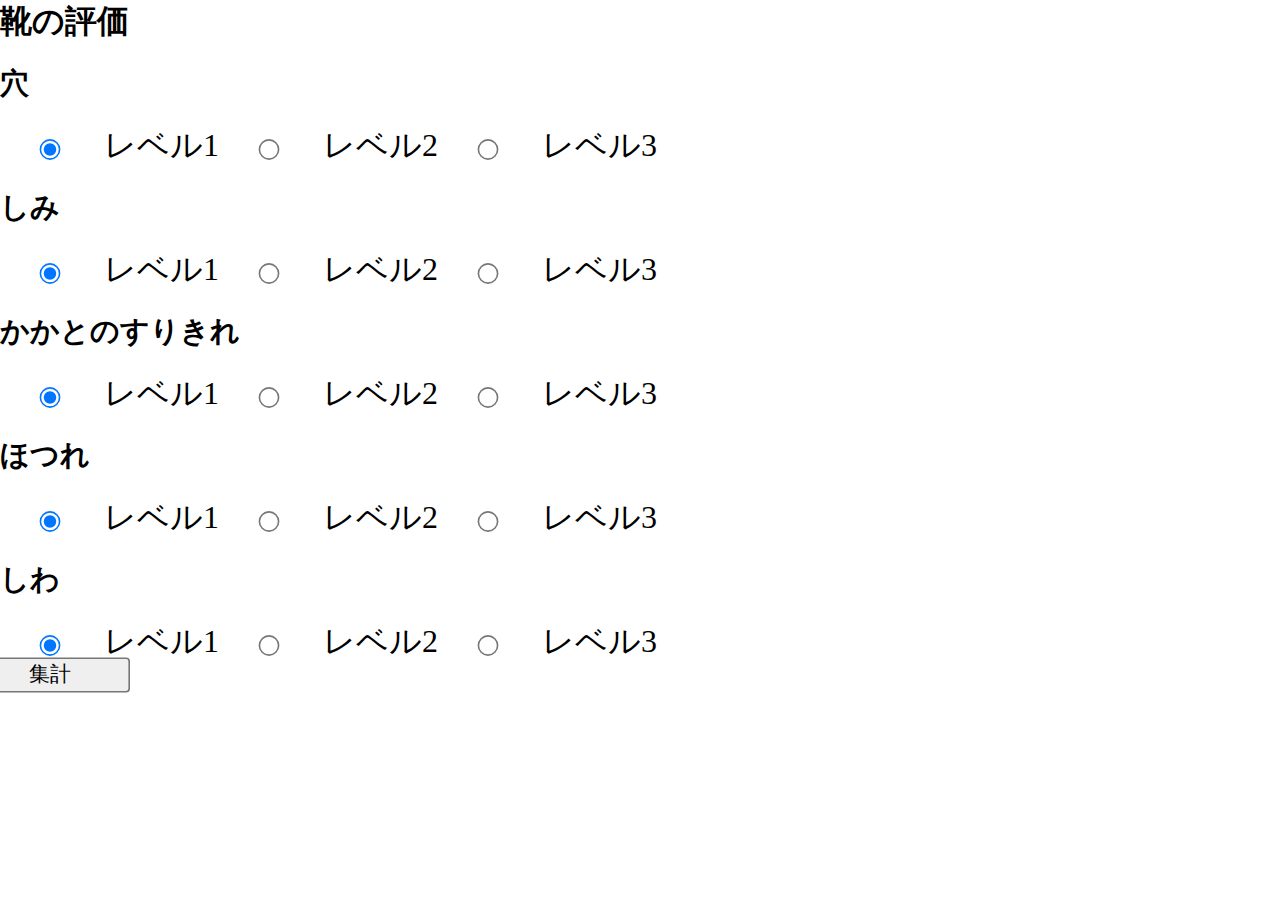
<file: 51.評価アプリ/index.html>
<!DOCTYPE html>
<html lang="ja">

<head>
    <meta charset="UTF-8">
    <meta name="viewport" content="width=device-width, initial-scale=1.0">
    <link rel="stylesheet" href="css/style.css">
    <title>靴の評価</title>
</head>

<body>
    <h1>靴の評価</h1>
    <form action="">

        <!-- 評価　穴 -->

        <h2>穴</h2>
        <div class="flex">
            <div>
                <input type="radio" id="01-01" name="hole" value="10">
                <label for="01-01">レベル1</label>
            </div>

            <div>
                <input type="radio" id="01-02" name="hole" value="20" />
                <label for="01-02">レベル2</label>
            </div>

            <div>
                <input type="radio" id="01-03" name="hole" value="30" />
                <label for="01-03">レベル3</label>
            </div>
        </div>

        <!-- 評価　しみ -->
        <h2>しみ</h2>

        <div class="flex">
            <div>
                <input type="radio" id="02-01" name="stain" value="5">
                <label for="02-01">レベル1</label>
            </div>

            <div>
                <input type="radio" id="02-02" name="stain" value="10" />
                <label for="02-02">レベル2</label>
            </div>

            <div>
                <input type="radio" id="02-03" name="stain" value="20" />
                <label for="02-03">レベル3</label>
            </div>
        </div>

        <!-- 評価　かかとのすりきれ -->
        <h2>かかとのすりきれ</h2>

        <div class="flex">
            <div>
                <input type="radio" id="03-01" name="worn_heels" value="5">
                <label for="03-01">レベル1</label>
            </div>

            <div>
                <input type="radio" id="03-02" name="worn_heels" value="10" />
                <label for="03-02">レベル2</label>
            </div>

            <div>
                <input type="radio" id="03-03" name="worn_heels" value="20" />
                <label for="03-03">レベル3</label>
            </div>
        </div>

        <!-- 評価　ほつれ -->
        <h2>ほつれ</h2>

        <div class="flex">
            <div>
                <input type="radio" id="04-01" name="frayed" value="5">
                <label for="04-01">レベル1</label>
            </div>

            <div>
                <input type="radio" id="04-02" name="frayed" value="10" />
                <label for="04-02">レベル2</label>
            </div>

            <div>
                <input type="radio" id="04-03" name="frayed" value="20" />
                <label for="04-03">レベル3</label>
            </div>
        </div>

        <!-- 評価　しわ -->
        <h2>しわ</h2>

        <div class="flex">
            <div>
                <input type="radio" id="05-01" name="wrinkles" value="5">
                <label for="05-01">レベル1</label>
            </div>

            <div>
                <input type="radio" id="05-02" name="wrinkles" value="10" />
                <label for="05-02">レベル2</label>
            </div>

            <div>
                <input type="radio" id="05-03" name="wrinkles" value="20" />
                <label for="05-03">レベル3</label>
            </div>
        </div>
        <input type="button" value="集計" id="checkButton">
        <!-- <button onclick="window.location.reload();">集計</button> -->
    </form>
    <script src="js/totalling.js"></script>
</body>

</html>
</file>
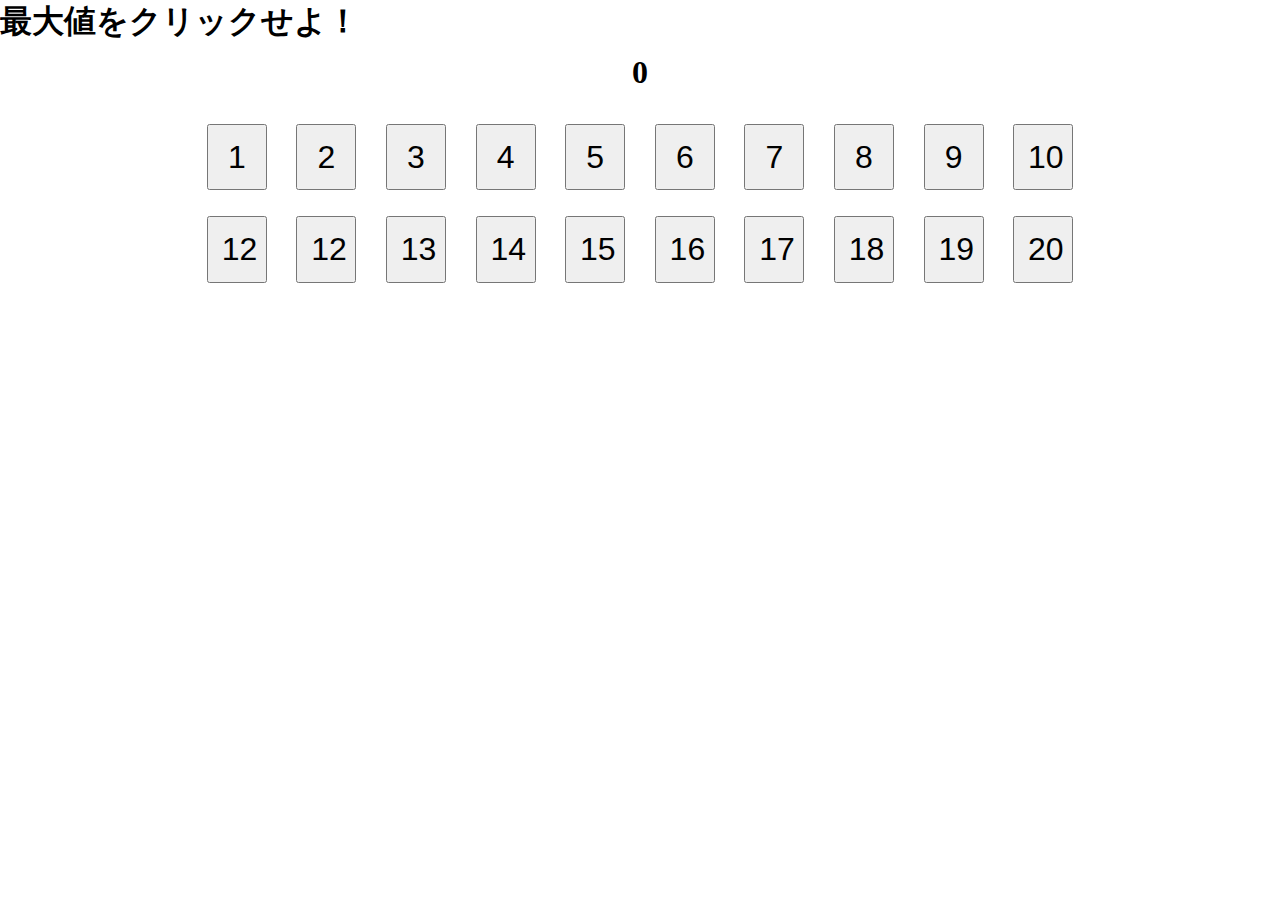
<file: 52.max/index.html>
<!DOCTYPE html>
<html lang="ja">

<head>
    <meta charset="UTF-8">
    <meta name="viewport" content="width=device-width, initial-scale=1.0">
    <link rel="stylesheet" href="css/style.css">
    <title>最大値をクリックせよ！</title>
</head>

<!-- <div id="test" value="AAAAA"></div>
<input type="button" id="test2" value="AAA">
<a href="" id="test23" value="BBB"></a> -->
<!-- <script src="js/totalling.js"></script> -->

<body>
    <h1>最大値をクリックせよ！</h1>
    <h2 id="total">0</h2>
    <!-- <h2><span>01</span>CSS見出し</h2> -->

    <!-- <ul>
        <li><span>01</span>CSS見出し</li>
    </ul> -->

    <!-- <form action=""> -->

        <div class="button is_center">
        <!-- <div id="target" class="button is_center"> -->
            <!-- <input type="button" value="1" id="checkButton1" onclick="test()">
            <input type="button" value="2" id="checkButton2" onclick="test()">
            <input type="button" value="3" id="checkButton3" onclick="test()">
            <input type="button" value="4" id="checkButton4" onclick="test()"> -->
            <!-- <button data-id="1" value="1" id="checkButton1" onclick="test()">1</button>
            <button data-id="2" value="2" id="checkButton2" onclick="test()">2</button>
            <button data-id="3" value="3" id="checkButton3" onclick="test()">3</button>
            <button data-id="4" value="4" id="checkButton4" onclick="test()">4</button> -->
            <button class="button2" value="1" id="checkButton1">1</button>
            <button class="button2" value="2" id="checkButton2">2</button>
            <button class="button2" value="3" id="checkButton3">3</button>
            <button class="button2" value="4" id="checkButton4">4</button>
            <button class="button2" value="5" id="checkButton5">5</button>
            <button class="button2" value="6" id="checkButton6">6</button>
            <button class="button2" value="7" id="checkButton7">7</button>
            <button class="button2" value="8" id="checkButton8">8</button>
            <button class="button2" value="9" id="checkButton9">9</button>
            <button class="button2" value="10" id="checkButton10">10</button>

            <!-- <button onclick="window.location.reload();">集計</button> -->
            <br>
            <button class="button2" value="11">12</button>
            <button class="button2" value="12">12</button>
            <button class="button2" value="13">13</button>
            <button class="button2" value="14">14</button>
            <button class="button2" value="15">15</button>
            <button class="button2" value="16">16</button>
            <button class="button2" value="17">17</button>
            <button class="button2" value="18">18</button>
            <button class="button2" value="19">19</button>
            <button class="button2" value="20">20</button>
            <!-- <div id="target"></div> -->
        </div>
        <h3 id="str"></h3>
        <h3 id="max"></h3>
        <h3 id="clickstr"></h3>
        <!-- </form> -->
    <script src="js/totalling.js"></script>
</body>

</html>
</file>
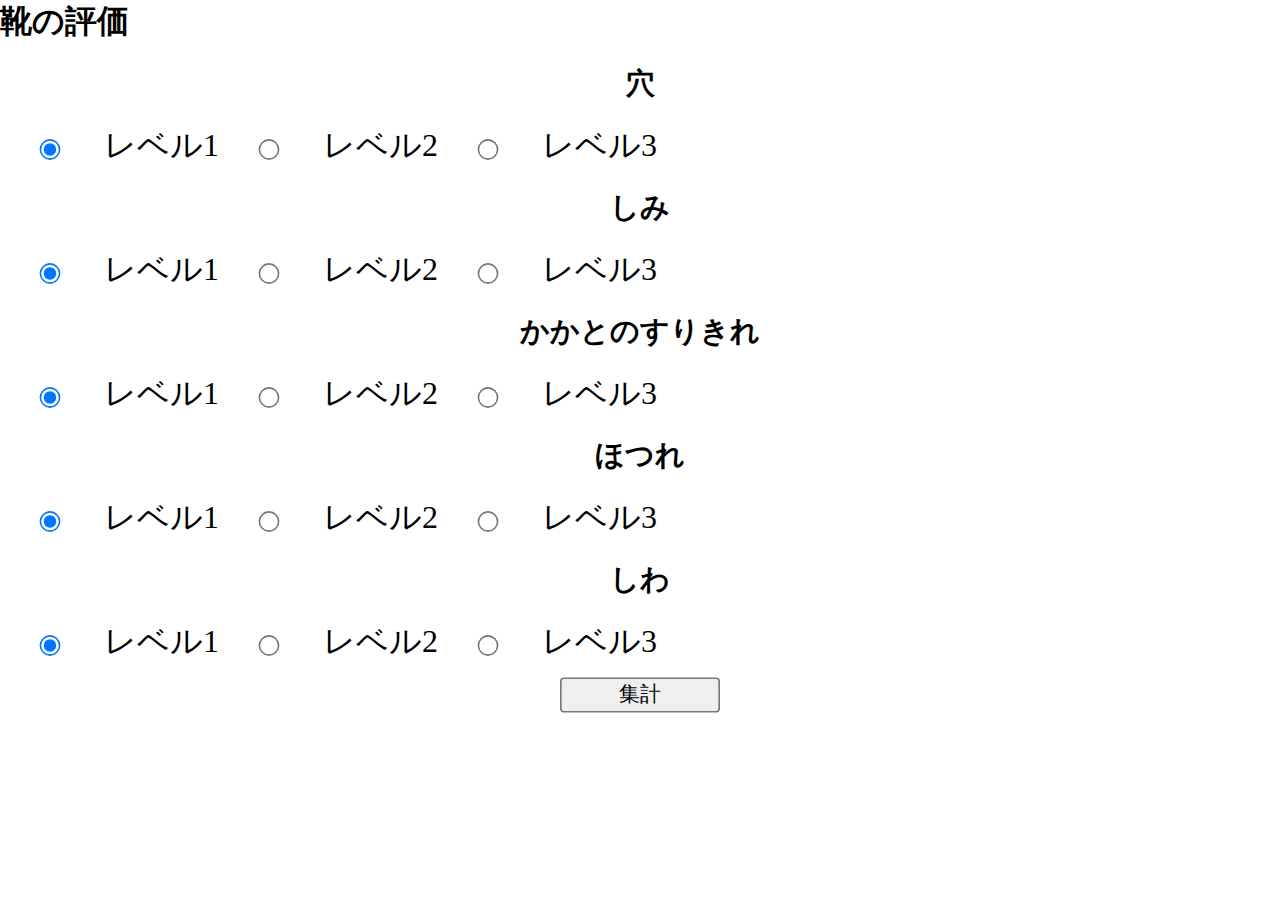
<file: ShoesEvaluation/index.html>
<!DOCTYPE html>
<html lang="ja">

<head>
    <meta charset="UTF-8">
    <meta name="viewport" content="width=device-width, initial-scale=1.0">
    <link rel="stylesheet" href="css/style.css">
    <title>靴の評価</title>
</head>

<body>
    <h1>靴の評価</h1>
    <form action="">

        <!-- 評価　穴 -->

        <h2>穴</h2>
        <div class="flex">
            <div>
                <input type="radio" id="01-01" name="hole" value="5">
                <label for="01-01">レベル1</label>
            </div>

            <div>
                <input type="radio" id="01-02" name="hole" value="10" />
                <label for="01-02">レベル2</label>
            </div>

            <div>
                <input type="radio" id="01-03" name="hole" value="20" />
                <label for="01-03">レベル3</label>
            </div>
        </div>

        <!-- 評価　しみ -->
        <h2>しみ</h2>

        <div class="flex">
            <div>
                <input type="radio" id="02-01" name="stain" value="5">
                <label for="02-01">レベル1</label>
            </div>

            <div>
                <input type="radio" id="02-02" name="stain" value="10" />
                <label for="02-02">レベル2</label>
            </div>

            <div>
                <input type="radio" id="02-03" name="stain" value="20" />
                <label for="02-03">レベル3</label>
            </div>
        </div>

        <!-- 評価　かかとのすりきれ -->
        <h2>かかとのすりきれ</h2>

        <div class="flex">
            <div>
                <input type="radio" id="03-01" name="worn_heels" value="5">
                <label for="03-01">レベル1</label>
            </div>

            <div>
                <input type="radio" id="03-02" name="worn_heels" value="10" />
                <label for="03-02">レベル2</label>
            </div>

            <div>
                <input type="radio" id="03-03" name="worn_heels" value="20" />
                <label for="03-03">レベル3</label>
            </div>
        </div>

        <!-- 評価　ほつれ -->
        <h2>ほつれ</h2>

        <div class="flex">
            <div>
                <input type="radio" id="04-01" name="frayed" value="5">
                <label for="04-01">レベル1</label>
            </div>

            <div>
                <input type="radio" id="04-02" name="frayed" value="10" />
                <label for="04-02">レベル2</label>
            </div>

            <div>
                <input type="radio" id="04-03" name="frayed" value="20" />
                <label for="04-03">レベル3</label>
            </div>
        </div>

        <!-- 評価　しわ -->
        <h2>しわ</h2>

        <div class="flex">
            <div>
                <input type="radio" id="05-01" name="wrinkles" value="5">
                <label for="05-01">レベル1</label>
            </div>

            <div>
                <input type="radio" id="05-02" name="wrinkles" value="10" />
                <label for="05-02">レベル2</label>
            </div>

            <div>
                <input type="radio" id="05-03" name="wrinkles" value="20" />
                <label for="05-03">レベル3</label>
            </div>
        </div>
        <div class="is_center">
            <input type="button" value="集計" id="checkButton">
            <!-- <button onclick="window.location.reload();">集計</button> -->
        </div>
    </form>
    <script src="js/totalling.js"></script>
</body>

</html>
</file>
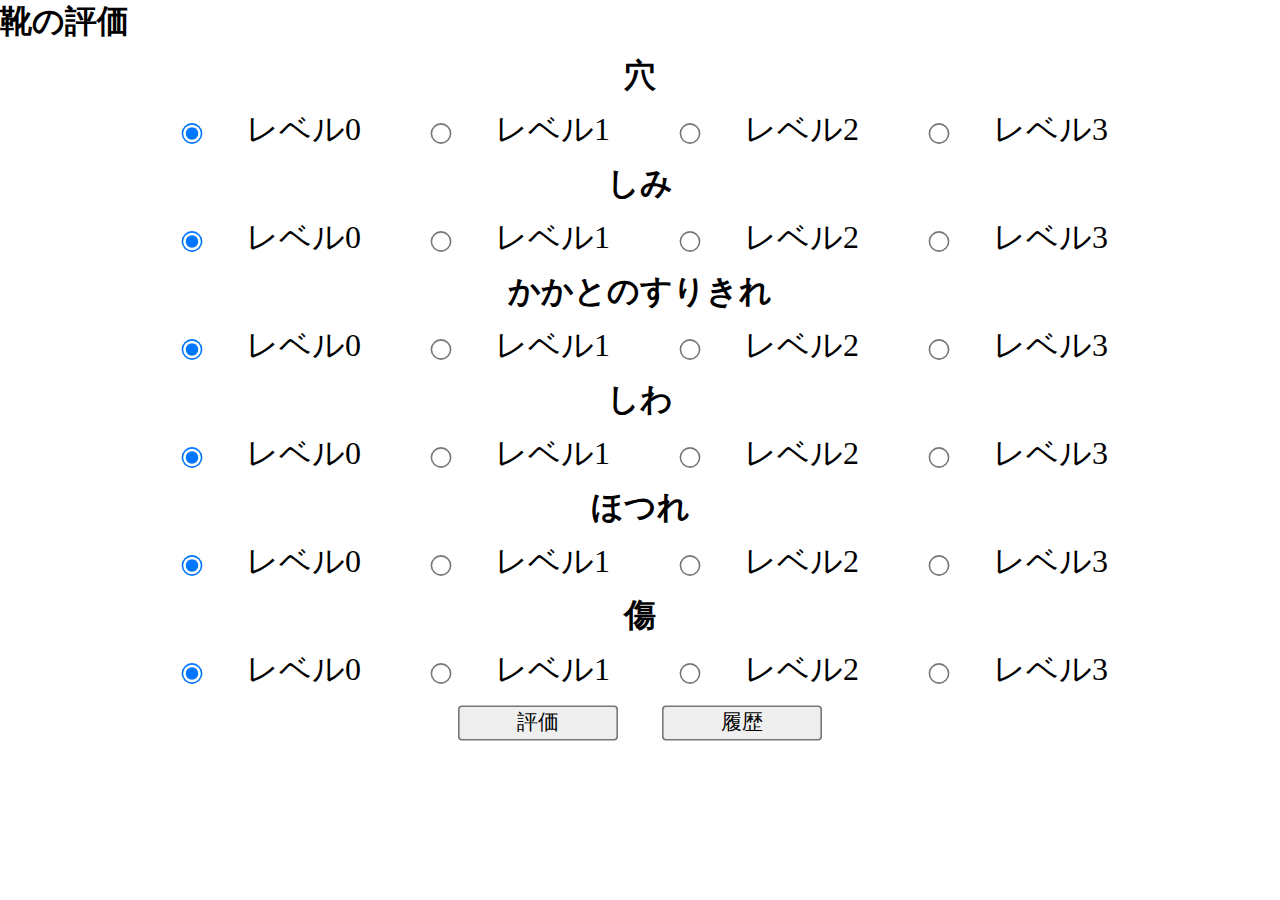
<file: ShoesEvaluation/indexV2.html>
<!DOCTYPE html>
<html lang="ja">

<head>
    <meta charset="UTF-8">
    <meta name="viewport" content="width=device-width, initial-scale=1.0">
    <link rel="stylesheet" type="text/css" href="./css/styleV2.css">
    <title>靴の評価</title>
</head>

<body>
    <h1>靴の評価</h1>
    <form action="">

        <!-- 評価　穴 -->

        <h2>穴</h2>
        <div class="flex">
            <!-- レベル0 レベル1 レベル2 レベル3 -->
            <div>
                <input type="radio" id="01-00" name="hole" value="0">
                <label for="01-00">レベル0</label>
            </div>
            <div>
                <input type="radio" id="01-01" name="hole" value="10">
                <label for="01-01">レベル1</label>
            </div>

            <div>
                <input type="radio" id="01-02" name="hole" value="20" />
                <label for="01-02">レベル2</label>
            </div>

            <div>
                <input type="radio" id="01-03" name="hole" value="30" />
                <label for="01-03">レベル3</label>
            </div>
        </div>

        <!-- 評価　しみ -->
        <h2>しみ</h2>

        <div class="flex">
            <!-- レベル0 レベル1 レベル2 レベル3 -->
            <div>
                <input type="radio" id="02-00" name="stain" value="0">
                <label for="02-00">レベル0</label>
            </div>
            <div>
                <input type="radio" id="02-01" name="stain" value="5">
                <label for="02-01">レベル1</label>
            </div>

            <div>
                <input type="radio" id="02-02" name="stain" value="10" />
                <label for="02-02">レベル2</label>
            </div>

            <div>
                <input type="radio" id="02-03" name="stain" value="20" />
                <label for="02-03">レベル3</label>
            </div>
        </div>

        <!-- 評価　かかとのすりきれ -->
        <h2>かかとのすりきれ</h2>

        <div class="flex">
            <!-- レベル0 レベル1 レベル2 レベル3 -->
            <div>
                <input type="radio" id="03-00" name="worn_heels" value="0">
                <label for="03-00">レベル0</label>
            </div>
            <div>
                <input type="radio" id="03-01" name="worn_heels" value="5">
                <label for="03-01">レベル1</label>
            </div>

            <div>
                <input type="radio" id="03-02" name="worn_heels" value="10" />
                <label for="03-02">レベル2</label>
            </div>

            <div>
                <input type="radio" id="03-03" name="worn_heels" value="20" />
                <label for="03-03">レベル3</label>
            </div>
        </div>

        <!-- 評価　しわ -->
        <h2>しわ</h2>

        <div class="flex">
            <!-- レベル0 レベル1 レベル2 レベル3 -->
            <div>
                <input type="radio" id="04-00" name="wrinkles" value="0">
                <label for="04-01">レベル0</label>
            </div>
            <div>
                <input type="radio" id="04-01" name="wrinkles" value="5">
                <label for="04-01">レベル1</label>
            </div>

            <div>
                <input type="radio" id="04-02" name="wrinkles" value="10" />
                <label for="04-02">レベル2</label>
            </div>

            <div>
                <input type="radio" id="04-03" name="wrinkles" value="20" />
                <label for="04-03">レベル3</label>
            </div>
        </div>

        <!-- 評価　ほつれ -->
        <h2>ほつれ</h2>

        <div class="flex">
            <!-- レベル0 レベル1 レベル2 レベル3 -->
            <div>
                <input type="radio" id="05-00" name="frayed" value="0">
                <label for="05-00">レベル0</label>
            </div>
            <div>
                <input type="radio" id="05-01" name="frayed" value="5">
                <label for="05-01">レベル1</label>
            </div>

            <div>
                <input type="radio" id="05-02" name="frayed" value="10" />
                <label for="05-02">レベル2</label>
            </div>

            <div>
                <input type="radio" id="05-03" name="frayed" value="20" />
                <label for="05-03">レベル3</label>
            </div>
        </div>

        <!-- 評価　傷 -->

        <h2>傷</h2>
        <div class="flex">
            <!-- レベル0 レベル1 レベル2 レベル3 -->
            <div>
                <input type="radio" id="06-00" name="scratch" value="0">
                <label for="06-00">レベル0</label>
            </div>
            <div>
                <input type="radio" id="06-01" name="scratch" value="5">
                <label for="06-01">レベル1</label>
            </div>

            <div>
                <input type="radio" id="06-02" name="scratch" value="10" />
                <label for="06-02">レベル2</label>
            </div>

            <div>
                <input type="radio" id="06-03" name="scratch" value="20" />
                <label for="06-03">レベル3</label>
            </div>
        </div>

        <div class="button is_center">
            <input type="button" value="評価" id="checkButton">
            <input type="button" value="履歴" id="historyButton">
            <!-- <button onclick="window.location.reload();">集計</button> -->
        </div>

        <div id="box">
            <table border="1">
                <tr>
                    <th>No</th>
                    <th>穴</th>
                    <th>しみ</th>
                    <th>かかとのすりきれ</th>
                    <th>ほつれ</th>
                    <th>しわ</th>
                    <th>傷</th>
                    <th>評価</th>
                </tr>
                <tbody id="shoesData"></tbody>
                <!-- <tr>
                    <td>1</td>
                    <td>5</td>
                    <td>10</td>
                    <td>10</td>
                    <td>10</td>
                    <td>10</td>
                </tr> -->
            </table>
            <div class="button is_center">
                <input type="button" value="履歴出力" id="downloadButton">
            </div>
        </div>

    </form>
    <script src="js/totallingV2.js"></script>
</body>

</html>
</file>
<file: 51.評価アプリ/css/style.css>
@charset "UTF-8";

* {
    padding: 0;
    margin: 0;
}

body {
    width: 100%;
    max-width: 1280px;
    margin-inline: auto;
    font-size: 16px;
    /* text-align: center; */
}

main {
    color: #fff;
    text-align: center;
    margin-inline: auto;
    /* background-color: rgb(52, 20, 85); */
    background-color: #000;
}

.flex {
    display: flex;
    /* justify-content: center; */
}

/* 見出しの文字サイズ */

h1 {
    font-size: 2rem;
}

/* 問題表示の文字サイズ */

h2 {
    /* text-align: center; */
    font-size: 1.8rem;
    margin: 20px 0;
}

label {
    font-size: 2rem;
}

/* ラジオボタン　〇のサイズ */

input {
    transform: scale(1.6);
    width: 100px;
}

/* ボタンの文字サイズ */

button {
    font-size: 2rem;
}
</file>
<file: 52.max/css/style.css>
@charset "UTF-8";

* {
    padding: 0;
    margin: 0;
}

li {
    position: relative;
    overflow: hidden;
    padding: 1.5rem 2rem 1.5rem 130px;
    border: 2px solid #000;
}

li:before {
    position: absolute;
    top: -150%;
    left: -100px;
    width: 200px;
    height: 300%;
    content: '';
    -webkit-transform: rotate(25deg);
    transform: rotate(25deg);
    background: #000;
}

li span {
    font-size: 40px;
    font-size: 4rem;
    position: absolute;
    z-index: 1;
    top: 0;
    left: 0;
    display: block;
    padding-top: 3px;
    padding-left: 16px;
    color: #fff;
}


body {
    width: 100%;
    max-width: 1280px;
    /* margin: 0 auto; */
    margin-inline: auto;
    font-size: 16px;
    /* text-align: center; */
}

main {
    color: #fff;
    text-align: center;
    margin-inline: auto;
    /* background-color: rgb(52, 20, 85); */
    background-color: #000;
}

.flex {
    display: flex;
    justify-content: center;
}

.is_center {
    margin-top: 20px;
    text-align: center;
}

/* 見出しの文字サイズ */

h1 {
    font-size: 32px;
}

/* 問題表示の文字サイズ */

h2 {
    text-align: center;
    font-size: 32px;
    margin: 10px 0;
    /* color: #188dc8; */
}

div>div>* {
    /* width: 70px; */
    cursor: pointer;
}

label {
    font-size: 32px;
    padding-right: 30px;
    /* border: 1px solid black; */
    /* cursor: pointer; */
}

/* ラジオボタン　〇のサイズ */

input {
    transform: scale(1.6);
    width: 100px;
    /* margin: 0 10px; */
    padding: 0 20px;
    /* display: block; */
    /* display: inline-block; */
    /* cursor: pointer; */
}

div>div:not(.button):hover {
    /* display: inline-block; */
    background-color: #188dc8;
    color: #fff;
    font-weight: bold;
    border-radius: 50px;
    cursor: pointer;
}

/* ボタンの文字サイズ */

button {
    font-size: 2rem;
    padding: 1%;
    margin: 1%;
    width: 60px;
}

.button input {
    margin: 0 50px;
}

/* #box{
    display: none;
} */

p {
    font-size: 100px;
    color: black;
}

#box {
    text-align: center;
    margin-top: 20px;
}

#box th {
    width: 70px;
    background-color: #188dc8;
    color: #fff;
}

@media screen and (max-width: 480px) {

    h2 {
        font-size: 24px;
    }

    input {
        transform: scale(1.6);
        width: 20px;
        padding: 0;
    }

    .button input {
        width: 80px;
    }

    label {
        font-size: 20px;
    }
}
</file>
<file: ShoesEvaluation/css/style.css>
@charset "UTF-8";

* {
    padding: 0;
    margin: 0;
}

body {
    width: 100%;
    max-width: 1280px;
    margin-inline: auto;
    font-size: 16px;
    /* text-align: center; */
}

main {
    color: #fff;
    text-align: center;
    margin-inline: auto;
    /* background-color: rgb(52, 20, 85); */
    background-color: #000;
}

.flex {
    display: flex;
    /* justify-content: center; */
}

.is_center{
    margin-top: 20px;
    text-align: center;
}

/* 見出しの文字サイズ */

h1 {
    font-size: 2rem;
}

/* 問題表示の文字サイズ */

h2 {
    text-align: center;
    font-size: 1.8rem;
    margin: 20px 0;
}

label {
    font-size: 2rem;
}

/* ラジオボタン　〇のサイズ */

input {
    transform: scale(1.6);
    width: 100px;
}

/* ボタンの文字サイズ */

button {
    font-size: 2rem;
}

@media screen and (max-width: 480px) {

    h2{
        font-size: 24px;
    }
    input {
        transform: scale(1.6);
        width: 50px;
    }
    label{
        font-size: 20px;
    }
}
</file>
<file: ShoesEvaluation/css/styleV2.css>
@charset "UTF-8";

* {
    padding: 0;
    margin: 0;
}

body {
    width: 100%;
    max-width: 1280px;
    /* margin: 0 auto; */
    margin-inline: auto;
    font-size: 16px;
    /* text-align: center; */
}

main {
    color: #fff;
    text-align: center;
    margin-inline: auto;
    /* background-color: rgb(52, 20, 85); */
    background-color: #000;
}

.flex {
    display: flex;
    justify-content: center;
}

.is_center {
    margin-top: 20px;
    text-align: center;
}

/* 見出しの文字サイズ */

h1 {
    font-size: 32px;
}

/* 問題表示の文字サイズ */

h2 {
    text-align: center;
    font-size: 32px;
    margin: 10px 0;
    /* color: #188dc8; */
}

div>div>*{
    /* width: 70px; */
    cursor: pointer;
}

label {
    font-size: 32px;
    padding-right: 30px;
    /* border: 1px solid black; */
    /* cursor: pointer; */
}

/* ラジオボタン　〇のサイズ */

input {
    transform: scale(1.6);
    width: 100px;
    /* margin: 0 10px; */
    padding: 0 20px;
    /* display: block; */
    /* display: inline-block; */
    /* cursor: pointer; */
}

div>div:not(.button):hover{
    /* display: inline-block; */
    background-color: #188dc8;
    color: #fff;
    font-weight: bold;
    border-radius: 50px;
    cursor: pointer;
}

/* ボタンの文字サイズ */

button {
    font-size: 2rem;
}

.button input{
    margin: 0 50px;
}

/* #box{
    display: none;
} */

p {
    font-size: 100px;
    color: black;
}

#box{
    text-align: center;
    margin-top: 20px;
}

#box th{
    width: 70px;
    background-color: #188dc8;
    color: #fff;
}

@media screen and (max-width: 480px) {

    h2 {
        font-size: 24px;
    }

    input {
        transform: scale(1.6);
        width: 20px;
        padding: 0;
    }

    .button input{
        width: 80px;
    }

    label {
        font-size: 12px;
    }
}
</file>
